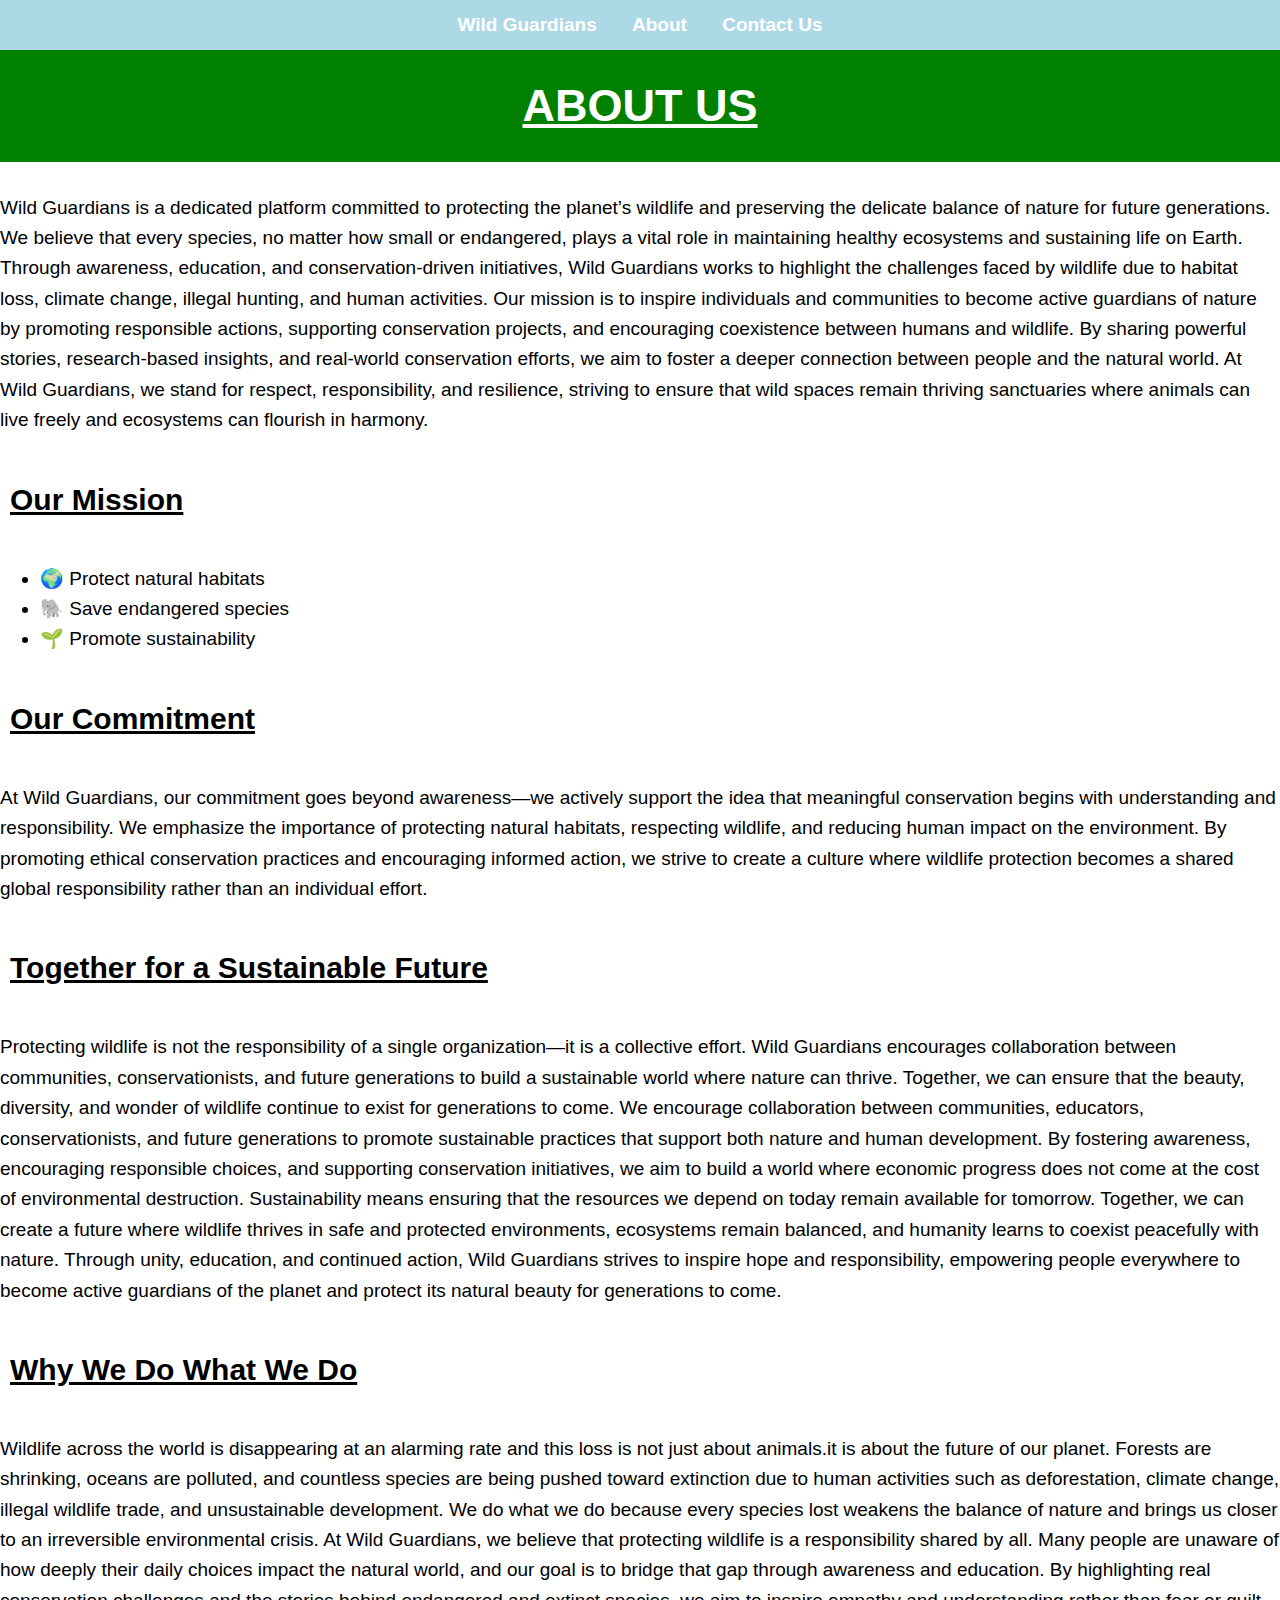
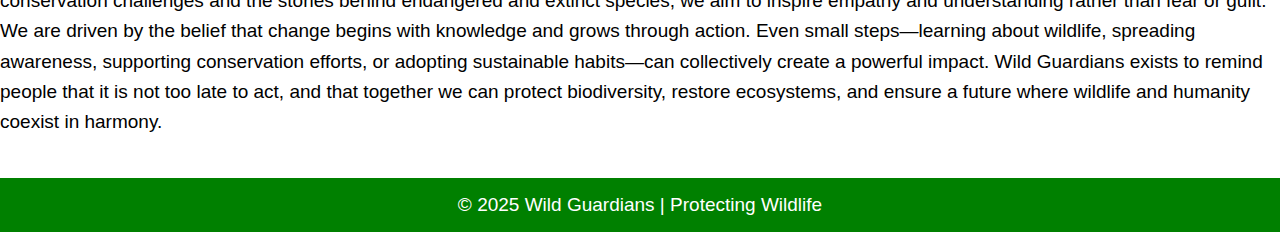
<file: pages/about.html>
<!DOCTYPE html>
<html>
<head>
<meta charset="UTF-8">
    <title>Animal Rescue Home</title>
<meta name="viewport" content="width=device-width, initial-scale=1.0">
<style>
        body {
            font-family: Arial, sans-serif;
            margin:0px;
            padding: 0;
            line-height: 1.6;
            font-size:19px
        }

        header {
            background-color:green;
            color: white;
            padding: 19px;
            text-align: center;
        }

        nav {
            background-color:lightblue ;
            padding: 10px;
            text-align: center;
        }

        nav a {
            color: white;
            text-decoration: none;
            margin: 0 15px;
            font-weight: bold;
        }

        nav a:hover {
            text-decoration: underline;
        }

        section {
            padding: 20px;
        }
      h1 {
          background-color:green;
            color: white;
            padding: 20px;
            text-align:center;
           font-size:40px;
           margin-top: 0;
       }
    
        h2 {
            background-color:green;
            color: white;
            padding: 20px;
            text-align:center;
           font-size:40px;
        }
      h3 {
            color: black;
            padding: 10px;
            font-size:30px
}

        .center-image {
            display: block;
            margin-left: auto;
            margin-right: auto;
            width: 60%;
        }
form {
    background-color: #f1f8e9;
    padding: 30px;
    border-radius: 10px;
    width: 60%;
    margin: 20px auto;
    border: 1px solid #2e7d32;
}
input[type="submit"] {
    background-color: #2e7d32;
    color: white;
    padding: 14px 20px;
    border: none;
    border-radius: 4px;
    cursor: pointer;
    font-size: 18px;
    width: 100%;
}
  </style>
</head>
<body>
<nav>
        <a href="../index.html">Wild Guardians</a>
        <a href="about.html">About</a>
        <a href="contact.html">Contact Us</a>
    </nav>
<h1 style="font-size:45px;"><u>ABOUT US</u></h1>
<p>Wild Guardians is a dedicated platform committed to protecting the planet’s wildlife and preserving the delicate balance of nature for future generations. We believe that every species, no matter how small or endangered, plays a vital role in maintaining healthy ecosystems and sustaining life on Earth. Through awareness, education, and conservation-driven initiatives, Wild Guardians works to highlight the challenges faced by wildlife due to habitat loss, climate change, illegal hunting, and human activities. Our mission is to inspire individuals and communities to become active guardians of nature by promoting responsible actions, supporting conservation projects, and encouraging coexistence between humans and wildlife. By sharing powerful stories, research-based insights, and real-world conservation efforts, we aim to foster a deeper connection between people and the natural world. At Wild Guardians, we stand for respect, responsibility, and resilience, striving to ensure that wild spaces remain thriving sanctuaries where animals can live freely and ecosystems can flourish in harmony.</p>
<h3><u>Our Mission</u></h3>
<ul>
    <li>🌍 Protect natural habitats</li>
    <li>🐘 Save endangered species</li>
    <li>🌱 Promote sustainability</li>
</ul>
<h3><u>Our Commitment</u></h3>
<p>At Wild Guardians, our commitment goes beyond awareness—we actively support the idea that meaningful conservation begins with understanding and responsibility. We emphasize the importance of protecting natural habitats, respecting wildlife, and reducing human impact on the environment. By promoting ethical conservation practices and encouraging informed action, we strive to create a culture where wildlife protection becomes a shared global responsibility rather than an individual effort.</p>
<h3><u>Together for a Sustainable Future</u></h3>
<p>Protecting wildlife is not the responsibility of a single organization—it is a collective effort. Wild Guardians encourages collaboration between communities, conservationists, and future generations to build a sustainable world where nature can thrive. Together, we can ensure that the beauty, diversity, and wonder of wildlife continue to exist for generations to come. We encourage collaboration between communities, educators, conservationists, and future generations to promote sustainable practices that support both nature and human development. By fostering awareness, encouraging responsible choices, and supporting conservation initiatives, we aim to build a world where economic progress does not come at the cost of environmental destruction. Sustainability means ensuring that the resources we depend on today remain available for tomorrow. Together, we can create a future where wildlife thrives in safe and protected environments, ecosystems remain balanced, and humanity learns to coexist peacefully with nature. Through unity, education, and continued action, Wild Guardians strives to inspire hope and responsibility, empowering people everywhere to become active guardians of the planet and protect its natural beauty for generations to come.</p>
<h3><u>Why We Do What We Do</u></h3>
<p>Wildlife across the world is disappearing at an alarming rate and this loss is not just about animals.it is about the future of our planet. Forests are shrinking, oceans are polluted, and countless species are being pushed toward extinction due to human activities such as deforestation, climate change, illegal wildlife trade, and unsustainable development. We do what we do because every species lost weakens the balance of nature and brings us closer to an irreversible environmental crisis. At Wild Guardians, we believe that protecting wildlife is a responsibility shared by all. Many people are unaware of how deeply their daily choices impact the natural world, and our goal is to bridge that gap through awareness and education. By highlighting real conservation challenges and the stories behind endangered and extinct species, we aim to inspire empathy and understanding rather than fear or guilt. We are driven by the belief that change begins with knowledge and grows through action. Even small steps—learning about wildlife, spreading awareness, supporting conservation efforts, or adopting sustainable habits—can collectively create a powerful impact. Wild Guardians exists to remind people that it is not too late to act, and that together we can protect biodiversity, restore ecosystems, and ensure a future where wildlife and humanity coexist in harmony.</p>
    <footer style="background:green; color:white; text-align:center; padding:12px; margin-top:40px;">
    © 2025 Wild Guardians | Protecting Wildlife
</footer>
</body>
</html>
</file>
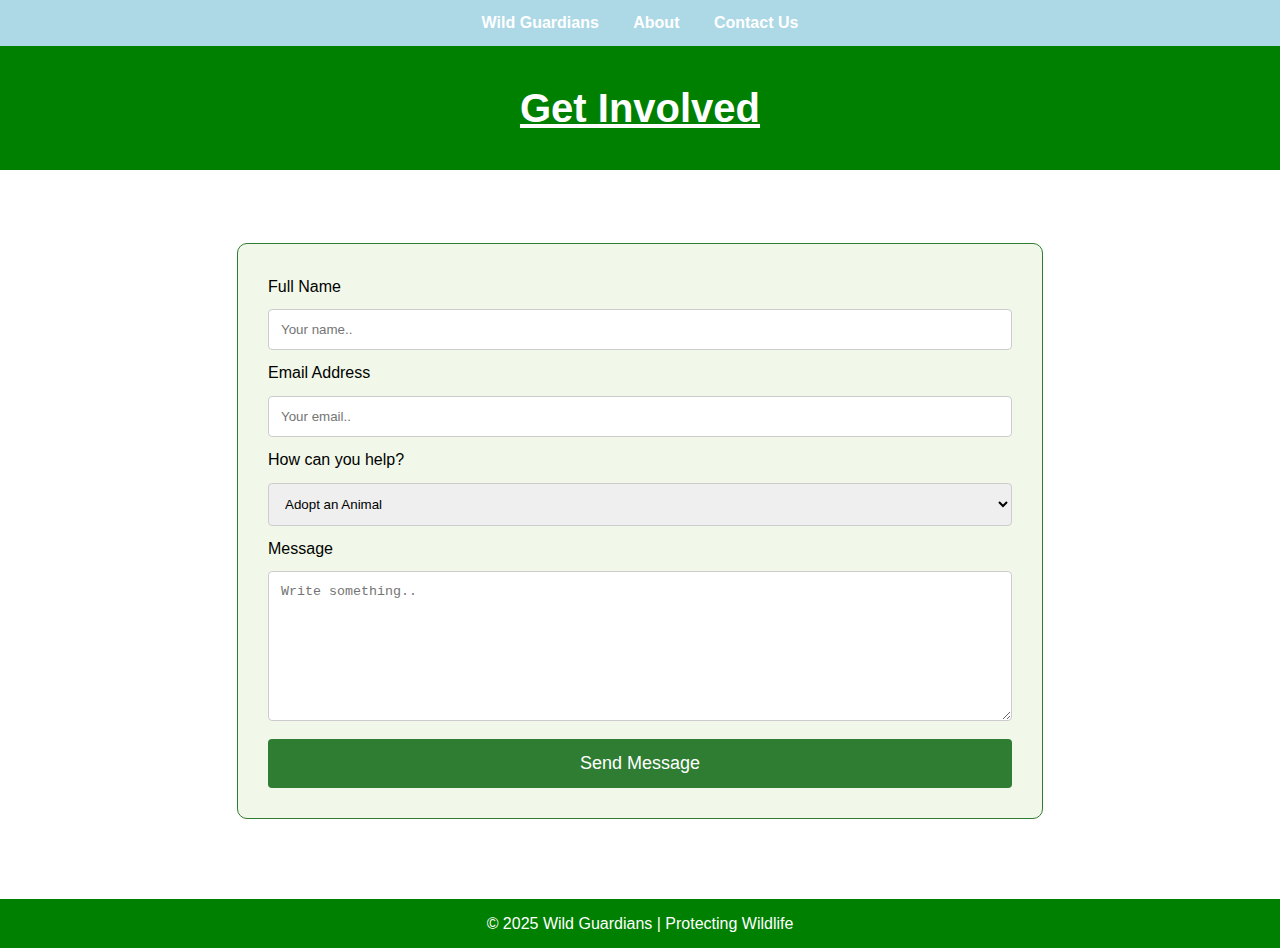
<file: pages/contact.html>
<!DOCTYPE html>
<html>
<head>
<meta charset="UTF-8">
    <title>Animal Rescue Home</title>
<meta name="viewport" content="width=device-width, initial-scale=1.0">
<style>
        body {
            font-family: Arial, sans-serif;
            margin: 0;
            padding: 0;
            line-height: 1.6;
        }

        header {
            background-color:green;
            color: white;
            padding: 20px;
            text-align: center;
        }

        nav {
            background-color:lightblue ;
            padding: 10px;
            text-align: center;
        }

        nav a {
            color: white;
            text-decoration: none;
            margin: 0 15px;
            font-weight: bold;
        }

        nav a:hover {
            text-decoration: underline;
        }

        section {
            padding: 20px;
        }

        h2 {
            background-color:green;
            color: white;
            padding: 30px;
            text-align: center;
           font-size:40px;
            margin-top: 0;
        }
h3 {
    color: darkgrey;
}

        .center-image {
            display: block;
            margin-left: auto;
            margin-right: auto;
            width: 60%;
        }
form {
    background-color: #f1f8e9;
    padding: 30px;
    border-radius: 10px;
    width: 60%;
    margin: 20px auto;
    border: 1px solid #2e7d32;
}

input[type="text"], input[type="email"], select, textarea {
    width: 100%;
    padding: 12px;
    margin: 10px 0;
    border: 1px solid #ccc;
    border-radius: 4px;
    box-sizing: border-box; /* Ensures padding doesn't affect width */
}

input[type="submit"] {
    background-color: #2e7d32;
    color: white;
    padding: 14px 20px;
    border: none;
    border-radius: 4px;
    cursor: pointer;
    font-size: 18px;
    width: 100%;
}

input[type="submit"]:hover {
    background-color: #1b5e20;
}
    </style>
</head>
<body>
    <nav>
        <a href="../index.html">Wild Guardians</a>
        <a href="about.html">About</a>
        <a href="contact.html">Contact Us</a>
    </nav>

<h2><u>Get Involved</u></h2>
<section id="contact-form">
    <form action="#">
        <label for="name">Full Name</label>
        <input type="text" id="name" name="name" placeholder="Your name.." required>

        <label for="email">Email Address</label>
        <input type="email" id="email" name="email" placeholder="Your email.." required>

        <label for="interest">How can you help?</label>
        <select id="interest" name="interest">
            <option value="adopt">Adopt an Animal</option>
            <option value="volunteer">Volunteer my Time</option>
            <option value="donate">Inquire about Donating</option>
            <option value="rescue">Report an Animal in Need</option>
        </select>

        <label for="message">Message</label>
        <textarea id="message" name="message" placeholder="Write something.." style="height:150px"></textarea>
        <input type="submit" value="Send Message">
    </form>
</section>
<footer style="background:green; color:white; text-align:center; padding:12px; margin-top:40px;">
    © 2025 Wild Guardians | Protecting Wildlife
</footer>
</body>
</html>
</file>
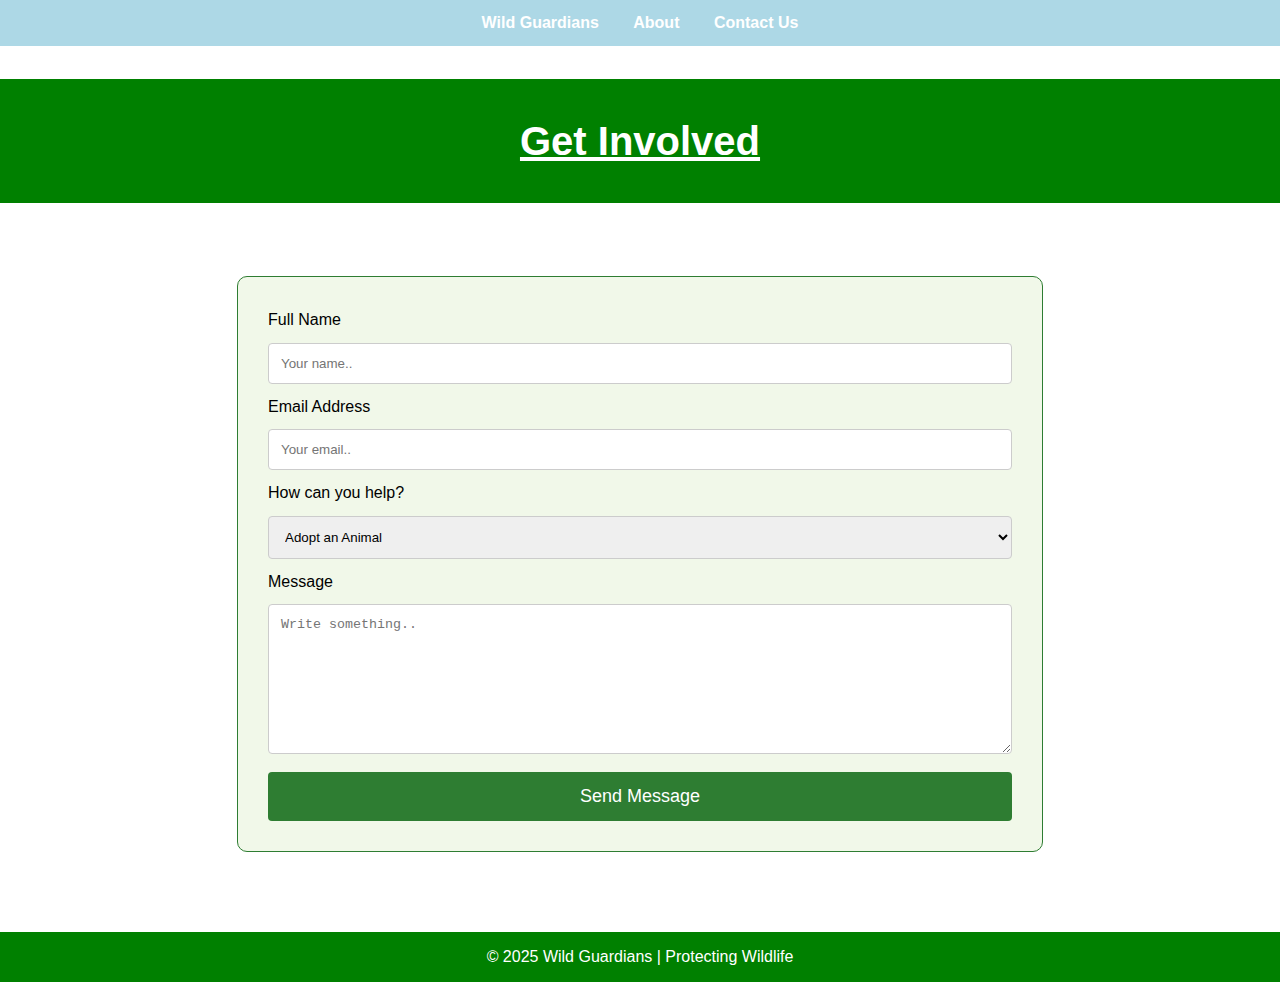
<file: pages/pages/contact.html>
<!DOCTYPE html>
<html>
<head>
<meta charset="UTF-8">
    <title>Animal Rescue Home</title>
<meta name="viewport" content="width=device-width, initial-scale=1.0">
<style>
        body {
            font-family: Arial, sans-serif;
            margin: 0;
            padding: 0;
            line-height: 1.6;
        }

        header {
            background-color:green;
            color: white;
            padding: 20px;
            text-align: center;
        }

        nav {
            background-color:lightblue ;
            padding: 10px;
            text-align: center;
        }

        nav a {
            color: white;
            text-decoration: none;
            margin: 0 15px;
            font-weight: bold;
        }

        nav a:hover {
            text-decoration: underline;
        }

        section {
            padding: 20px;
        }

        h2 {
            background-color:green;
            color: white;
            padding: 30px;
            text-align: center;
           font-size:40px;
        }
h3 {
    color: darkgrey;
}

        .center-image {
            display: block;
            margin-left: auto;
            margin-right: auto;
            width: 60%;
        }
form {
    background-color: #f1f8e9;
    padding: 30px;
    border-radius: 10px;
    width: 60%;
    margin: 20px auto;
    border: 1px solid #2e7d32;
}

input[type="text"], input[type="email"], select, textarea {
    width: 100%;
    padding: 12px;
    margin: 10px 0;
    border: 1px solid #ccc;
    border-radius: 4px;
    box-sizing: border-box; /* Ensures padding doesn't affect width */
}

input[type="submit"] {
    background-color: #2e7d32;
    color: white;
    padding: 14px 20px;
    border: none;
    border-radius: 4px;
    cursor: pointer;
    font-size: 18px;
    width: 100%;
}

input[type="submit"]:hover {
    background-color: #1b5e20;
}
    </style>
</head>
<body>
    <nav>
        <a href="index.html">Wild Guardians</a>
        <a href="about.html">About</a>
        <a href="contact.html">Contact Us</a>
    </nav>

<h2><u>Get Involved</u></h2>
<section id="contact-form">
    <form action="#">
        <label for="name">Full Name</label>
        <input type="text" id="name" name="name" placeholder="Your name.." required>

        <label for="email">Email Address</label>
        <input type="email" id="email" name="email" placeholder="Your email.." required>

        <label for="interest">How can you help?</label>
        <select id="interest" name="interest">
            <option value="adopt">Adopt an Animal</option>
            <option value="volunteer">Volunteer my Time</option>
            <option value="donate">Inquire about Donating</option>
            <option value="rescue">Report an Animal in Need</option>
        </select>

        <label for="message">Message</label>
        <textarea id="message" name="message" placeholder="Write something.." style="height:150px"></textarea>
        <input type="submit" value="Send Message">
    </form>
</section>
<footer style="background:green; color:white; text-align:center; padding:12px; margin-top:40px;">
    © 2025 Wild Guardians | Protecting Wildlife
</footer>
</body>
</html>
</file>
